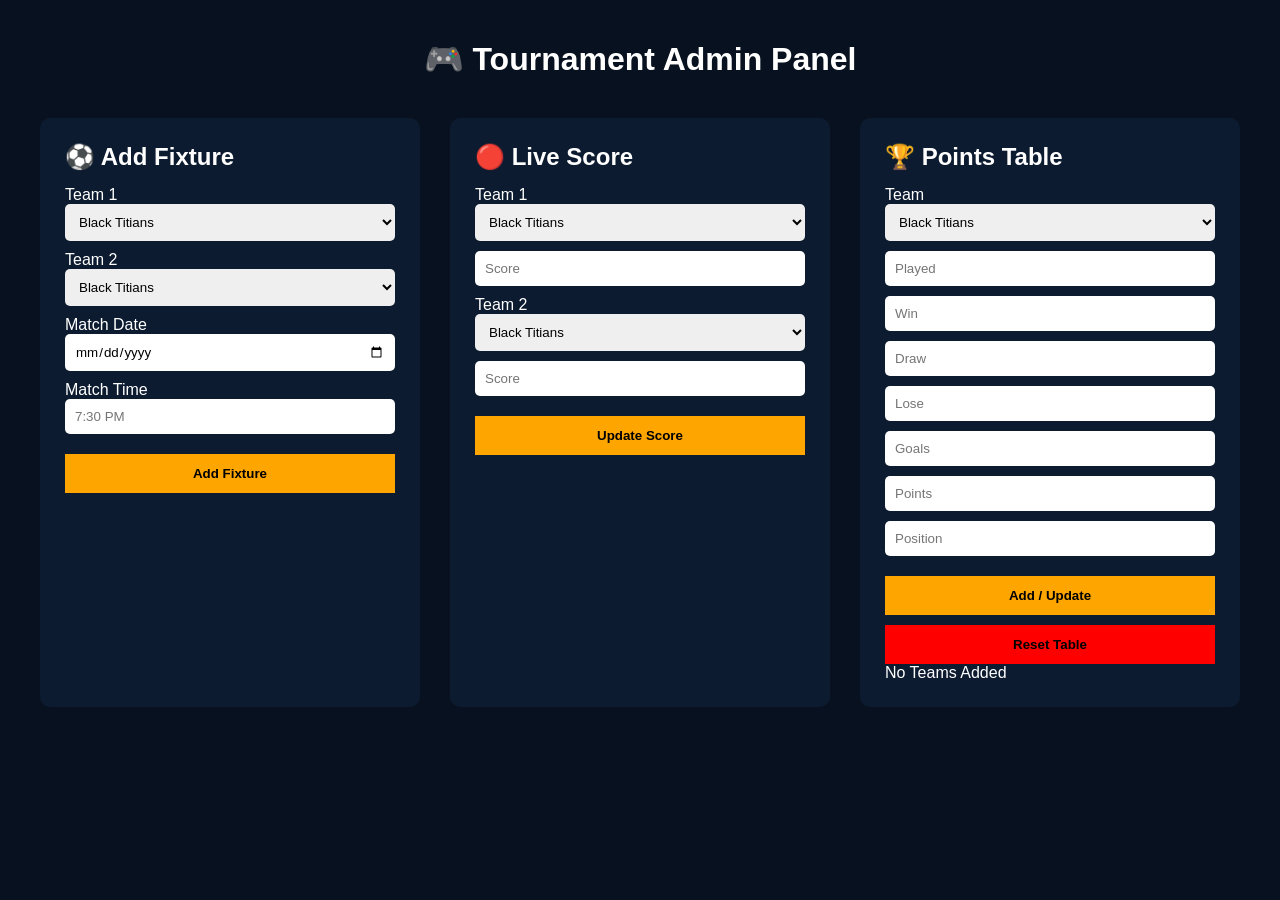
<file: admin.html>
<!DOCTYPE html>
<html>

<head>

<title>Admin Panel</title>

<link rel="stylesheet" href="css/admin.css">

</head>

<body>

<h1>🎮 Tournament Admin Panel</h1>

<div class="container">


<!-- FIXTURE SECTION -->

<div class="card">

<h2>⚽ Add Fixture</h2>

<label>Team 1</label>
<select id="fixtureTeam1"></select>

<label>Team 2</label>
<select id="fixtureTeam2"></select>

<label>Match Date</label>
<input type="date" id="matchDate">

<label>Match Time</label>
<input type="text" id="matchTime" placeholder="7:30 PM">

<button onclick="addFixture()">Add Fixture</button>

<div id="fixtureList"></div>

</div>


<!-- LIVE SCORE -->

<div class="card">

<h2>🔴 Live Score</h2>

<label>Team 1</label>
<select id="liveTeam1"></select>

<input type="number" id="score1" placeholder="Score">

<label>Team 2</label>
<select id="liveTeam2"></select>

<input type="number" id="score2" placeholder="Score">

<button onclick="updateLiveScore()">Update Score</button>

</div>


<!-- POINT TABLE -->

<div class="card">

<h2>🏆 Points Table</h2>

<label>Team</label>
<select id="ptableTeam"></select>

<input type="number" id="played" placeholder="Played">
<input type="number" id="win" placeholder="Win">
<input type="number" id="draw" placeholder="Draw">
<input type="number" id="lose" placeholder="Lose">
<input type="number" id="goal" placeholder="Goals">
<input type="number" id="points" placeholder="Points">
<input type="number" id="rank" placeholder="Position">

<button onclick="addRow()">Add / Update</button>

<button onclick="resetTable()" class="reset">Reset Table</button>

<div id="tableList"></div>

</div>

</div>


<script src="js/teams.js"></script>
<script src="js/admin.js"></script>

</body>
</html>
</file>
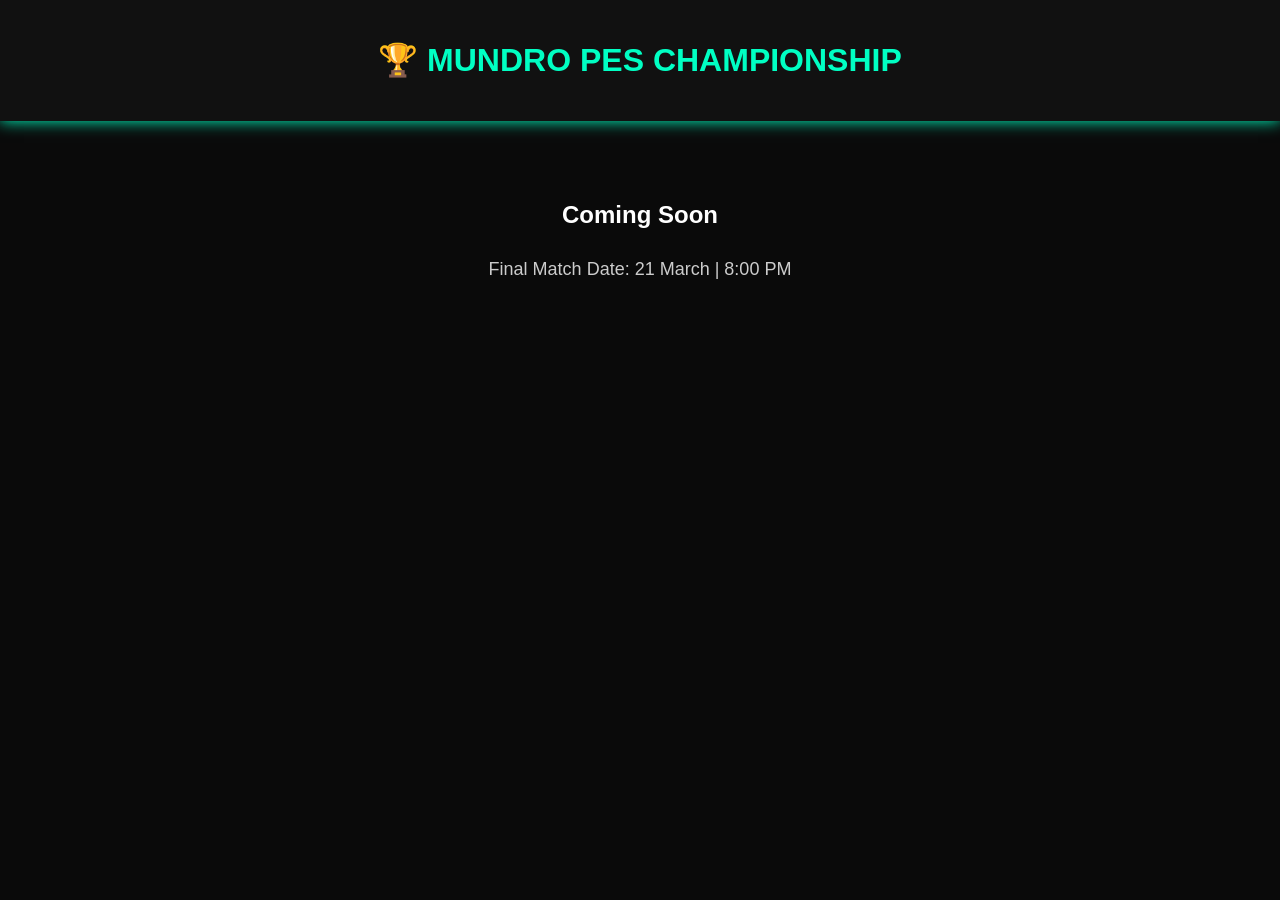
<file: final1.html>
<!DOCTYPE html>
<html>
<head>
<title>MUNDRO PES CHAMPIONSHIP - FINAL</title>
<link rel="stylesheet" href="css/final.css">
</head>

<body>

<header>
<h1>🏆 MUNDRO PES CHAMPIONSHIP</h1>
</header>

<section class="final-match">

<h2>Coming Soon</h2>


<p class="date">Final Match Date: 21 March | 8:00 PM</p>

</section>

</body>
</html>
</file>
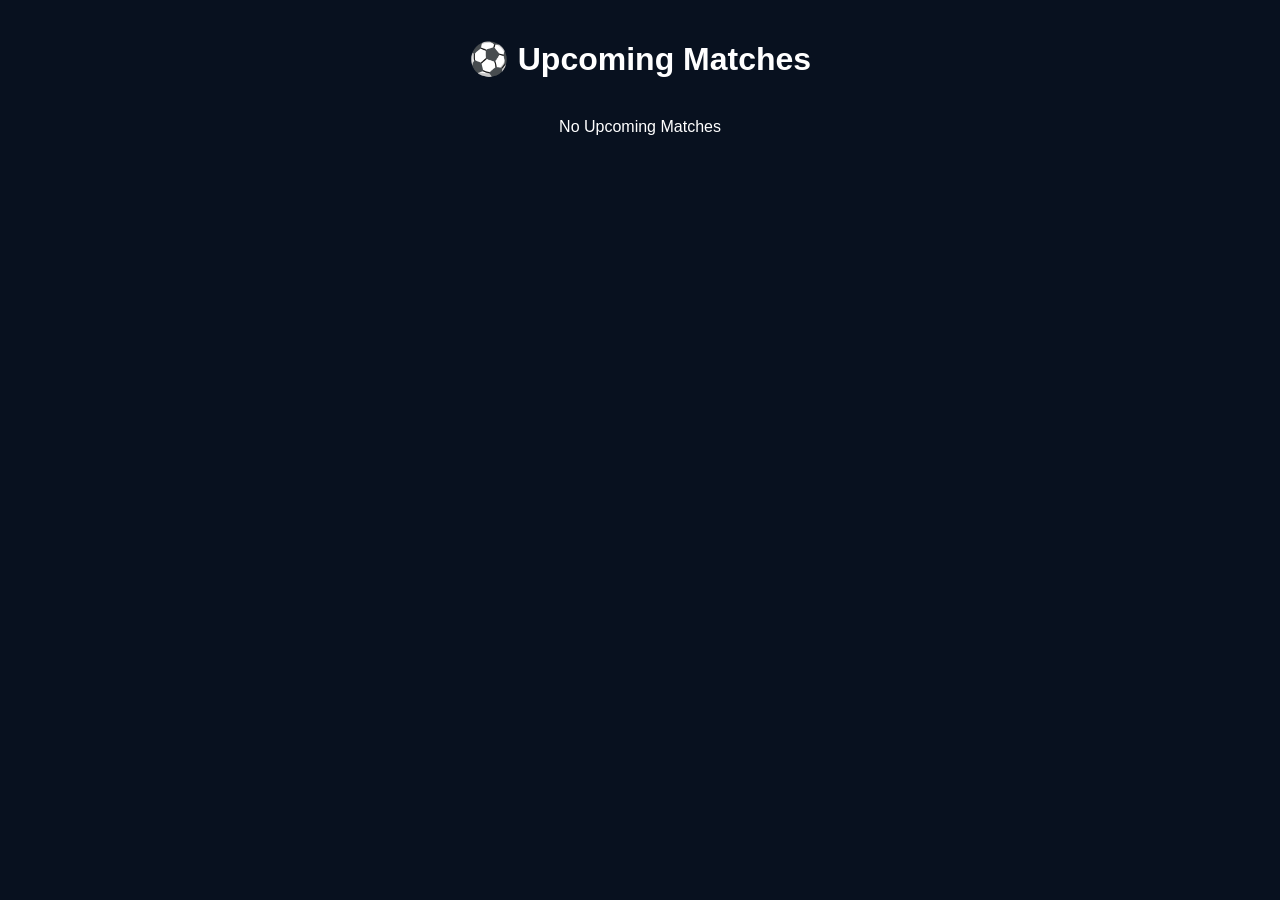
<file: fixtures.html>
<!DOCTYPE html>
<html>

<head>

<title>Match Fixtures</title>

<link rel="stylesheet" href="css/fixture.css">

</head>

<body>

<h1>⚽ Upcoming Matches</h1>

<div id="fixtureList" class="fixture-container"></div>

<script src="js/teams.js"></script>
<script src="js/fixture.js"></script>

</body>

</html>
</file>
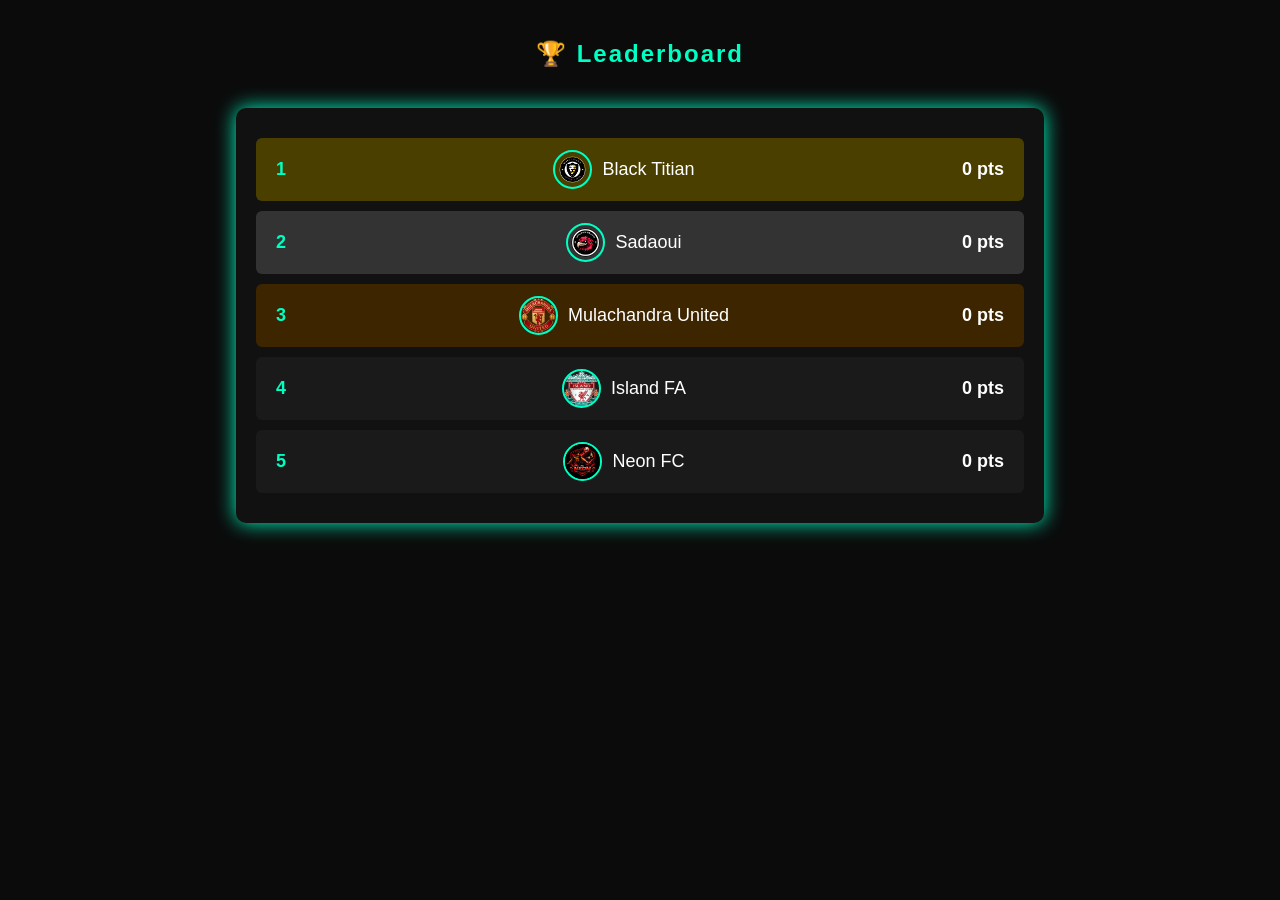
<file: leaderboard.html>
<!DOCTYPE html>
<html>
<head>
<title>Leaderboard</title>
<link rel="stylesheet" href="css/leaderboard.css">
</head>

<body>

<h2>🏆 Leaderboard</h2>

<div class="leaderboard">

<ol>

<li>
<span class="rank">1</span>
<span class="team">
<img src="image/Team1.png">
Black Titian
</span>
<span class="points">0 pts</span>
</li>

<li>
<span class="rank">2</span>
<span class="team">
<img src="image/Team2.png">
Sadaoui
</span>
<span class="points">0 pts</span>
</li>

<li>
<span class="rank">3</span>
<span class="team">
<img src="image/Team3.png">
Mulachandra United
</span>
<span class="points">0 pts</span>
</li>

<li>
<span class="rank">4</span>
<span class="team">
<img src="image/Team4.png">
Island FA
</span>
<span class="points">0 pts</span>
</li>

<li>
<span class="rank">5</span>
<span class="team">
<img src="image/Team5.jpg">
Neon FC
</span>
<span class="points">0 pts</span>
</li>

</ol>

</div>

</body>
</html>
</file>
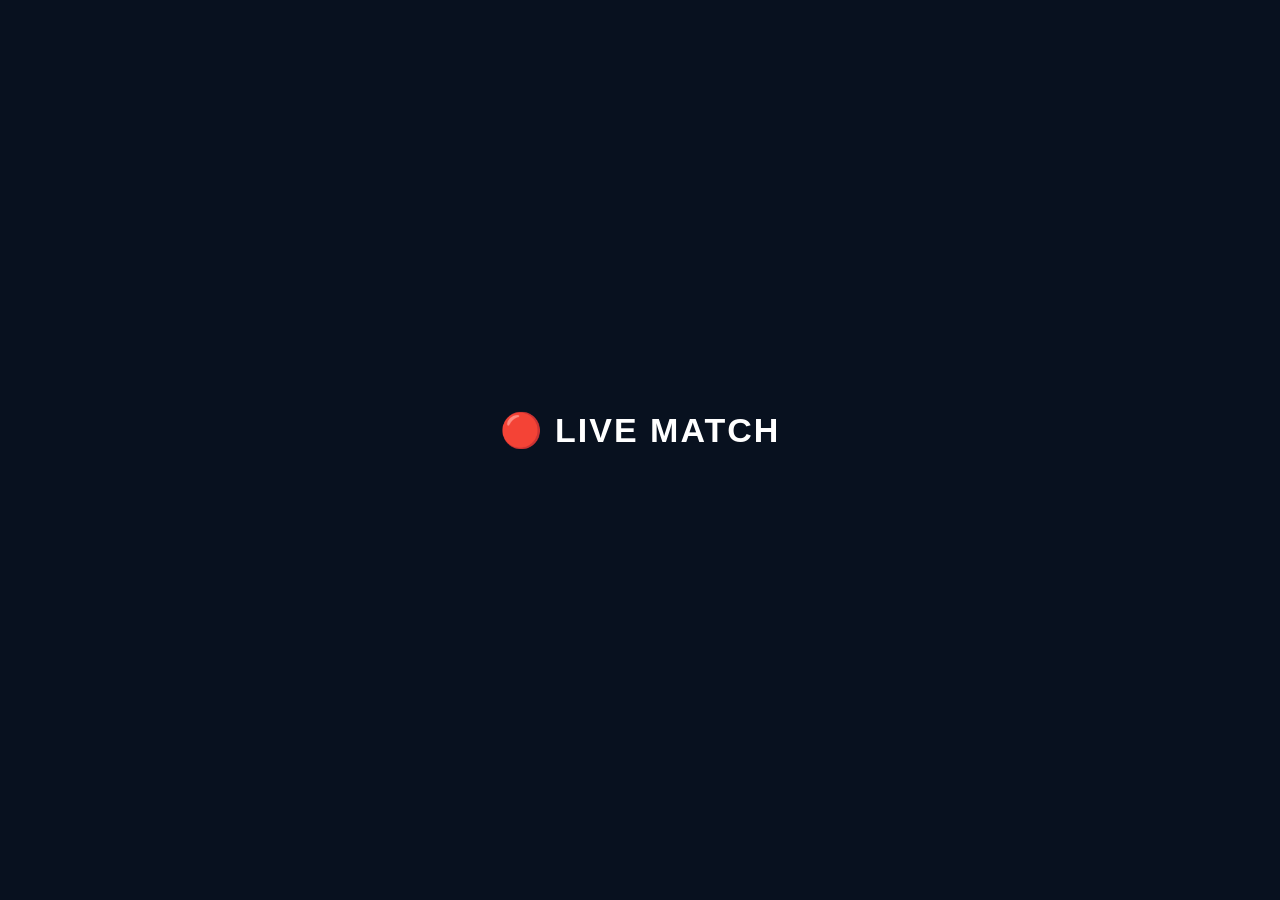
<file: live.html>
<!DOCTYPE html>
<html>

<head>

<title>Live Match</title>
<link rel="stylesheet" href="css/scoreboard.css">

</head>

<body>

<h1>🔴 LIVE MATCH</h1>

<div id="liveMatch"></div>

<script src="js/live.js"></script>

</body>

</html>
</file>
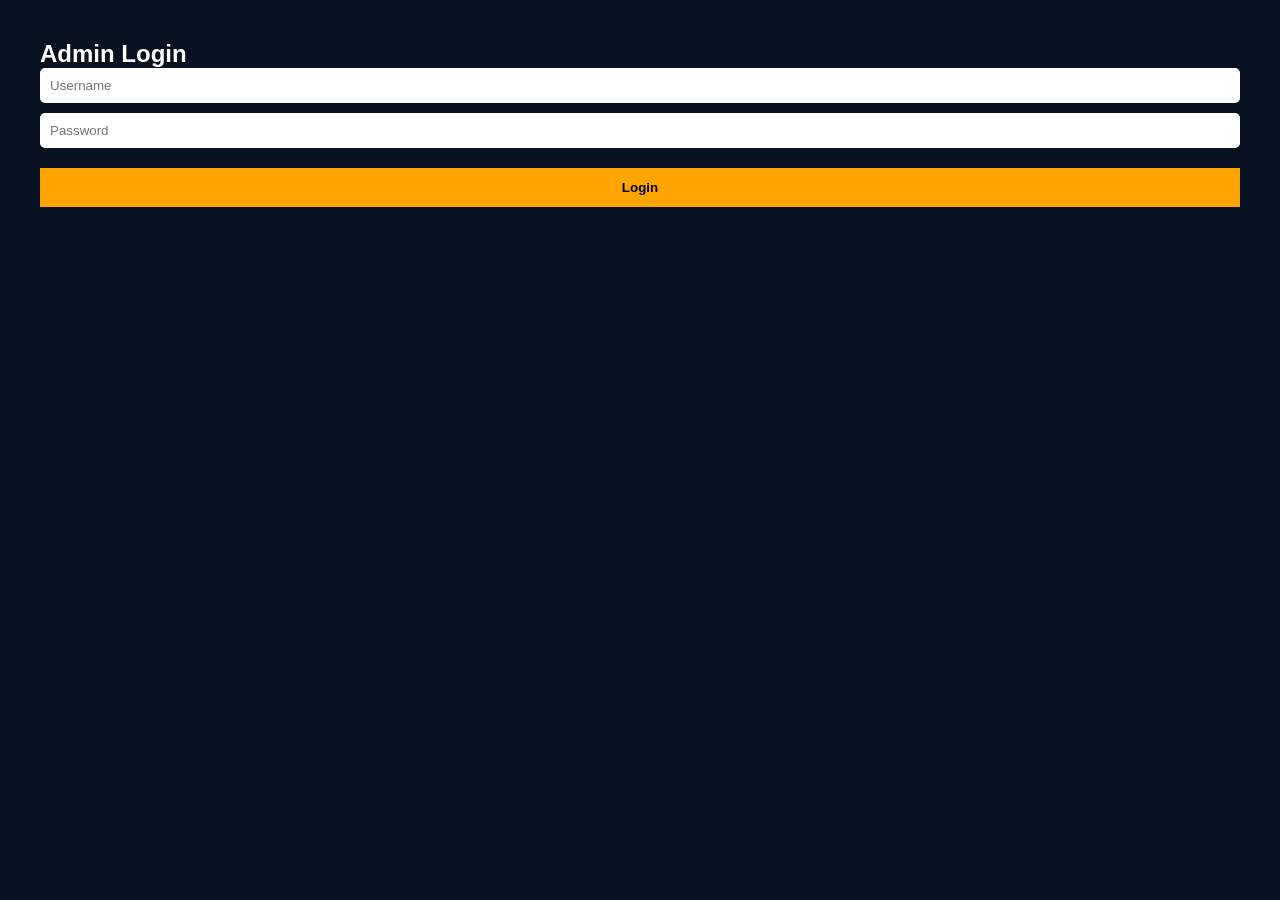
<file: login.html>
<!DOCTYPE html>
<html>
<head>
<title>Admin Login</title>
<link rel="stylesheet" href="css/admin.css">
</head>

<body>

<div class="admin-container">

<h2>Admin Login</h2>

<input id="user" placeholder="Username">
<input id="pass" type="password" placeholder="Password">

<button onclick="login()">Login</button>

</div>

<script>

function login(){

let user = document.getElementById("user").value
let pass = document.getElementById("pass").value

if(user === "admin" && pass === "pes123"){
window.location = "admin.html"
}else{
alert("Invalid Login")
}

}

</script>

</body>
</html>
</file>
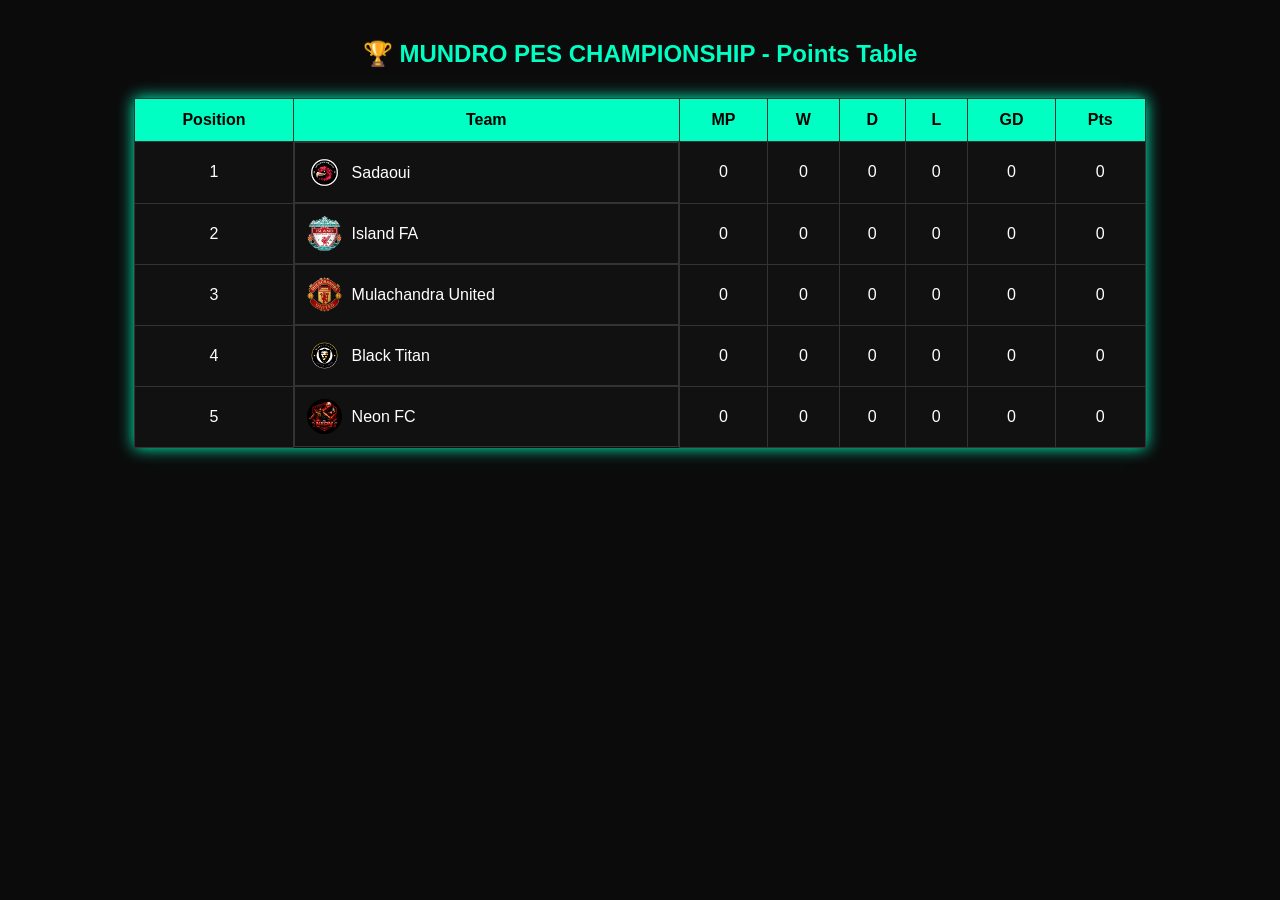
<file: points.html>
<!DOCTYPE html>
<html>
<head>
<title>Points Table</title>
<link rel="stylesheet" href="css/points.css">
</head>

<body>

<h2>🏆 MUNDRO PES CHAMPIONSHIP - Points Table</h2>

<table>

<tr>
<th>Position</th>
<th>Team</th>
<th>MP</th>
<th>W</th>
<th>D</th>
<th>L</th>
<th>GD</th>
<th>Pts</th>
</tr>

<tr>
<td>1</td>

<td class="team">
<img src="image/Team2.png">
Sadaoui
</td>

<td>0</td>
<td>0</td>
<td>0</td>
<td>0</td>
<td>0</td>
<td>0</td>
</tr>

<tr>
<td>2</td>

<td class="team">
<img src="image/Team4.png">
Island FA
</td>

<td>0</td>
<td>0</td>
<td>0</td>
<td>0</td>
<td>0</td>
<td>0</td>
</tr>

<tr>
<td>3</td>

<td class="team">
<img src="image/Team3.png">
Mulachandra United
</td>

<td>0</td>
<td>0</td>
<td>0</td>
<td>0</td>
<td>0</td>
<td>0</td>
</tr>

<tr>
<td>4</td>

<td class="team">
<img src="image/Team1.png">
Black Titan
</td>

<td>0</td>
<td>0</td>
<td>0</td>
<td>0</td>
<td>0</td>
<td>0</td>
</tr>

<tr>
<td>5</td>

<td class="team">
<img src="image/Team5.jpg">
Neon FC
</td>

<td>0</td>
<td>0</td>
<td>0</td>
<td>0</td>
<td>0</td>
<td>0</td>
</tr>

</table>

</body>
</html>
</file>
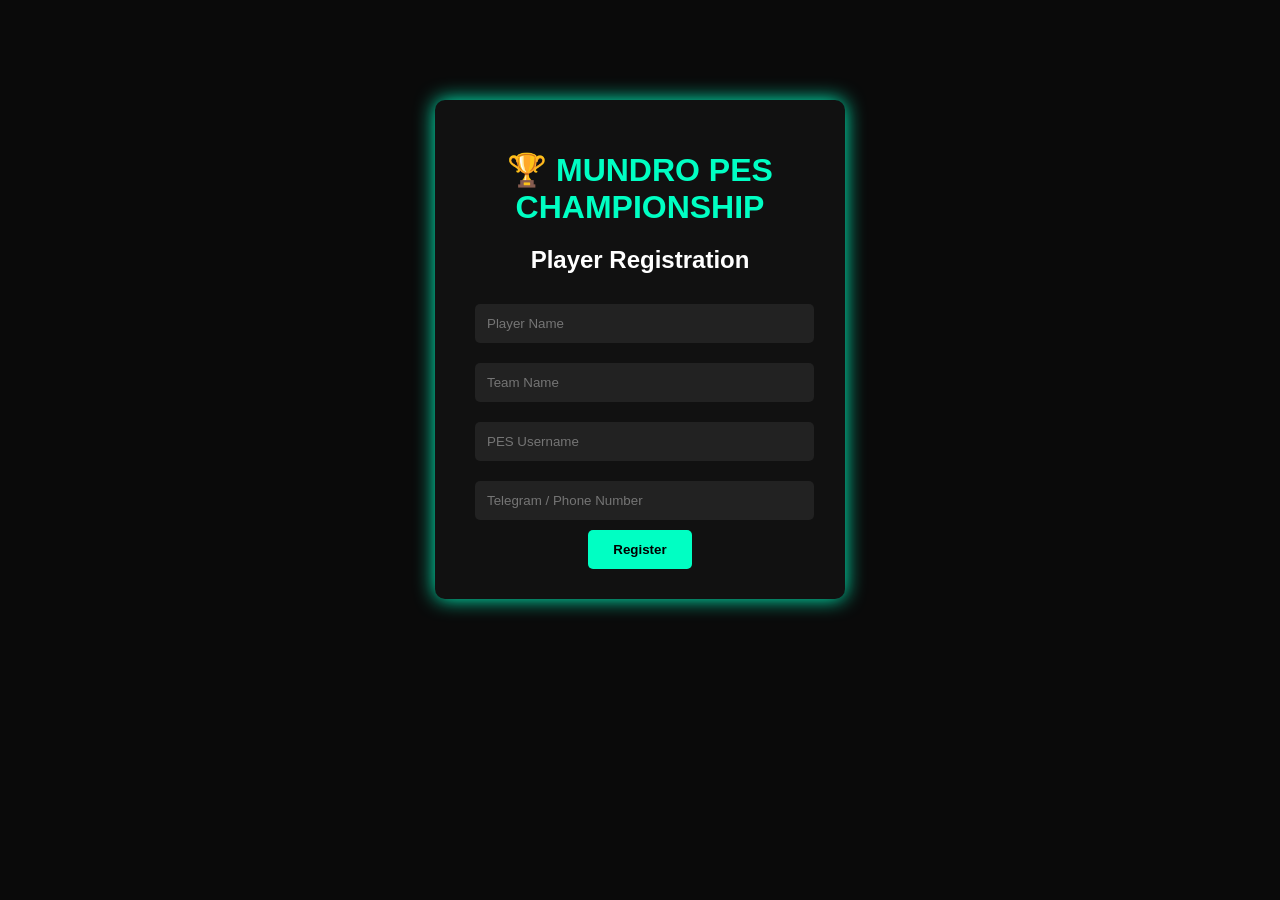
<file: register.html>
<!DOCTYPE html>
<html>
<head>
<title>MUNDRO PES CHAMPIONSHIP - Register</title>

<link rel="stylesheet" href="css/register.css">

</head>

<body>

<div class="container">

<h1>🏆 MUNDRO PES CHAMPIONSHIP</h1>

<h2>Player Registration</h2>

<form id="registerForm">

<input type="text" id="name" placeholder="Player Name" required>

<input type="text" id="team" placeholder="Team Name" required>

<input type="text" id="username" placeholder="PES Username" required>

<input type="text" id="phone" placeholder="Telegram / Phone Number" required>

<button type="submit">Register</button>

</form>

</div>

<script src="js/register.js"></script>

</body>
</html>
</file>
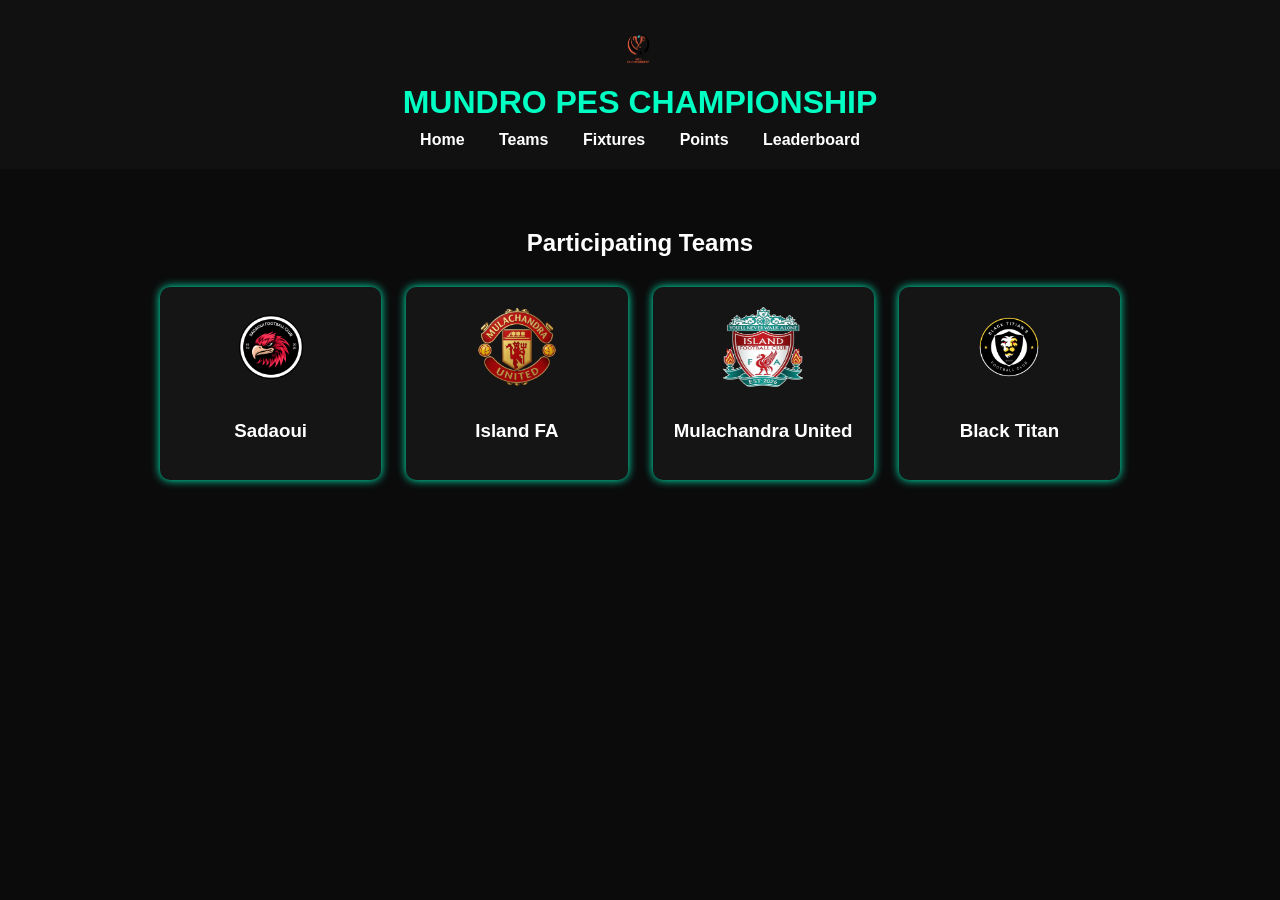
<file: team.html>
<!DOCTYPE html>
<html>
<head>
<title>MUNDRO PES CHAMPIONSHIP - Teams</title>
<link rel="stylesheet" href="css/team.css">
</head>

<body>

<header>

<div class="header-container">

<img src="image/logo.png" class="logo">

<h1>MUNDRO PES CHAMPIONSHIP</h1>

</div>

<nav>
<a href="index.html">Home</a>
<a href="team.html">Teams</a>
<a href="fixtures.html">Fixtures</a>
<a href="points.html">Points</a>
<a href="table.html">Leaderboard</a>
</nav>

</header>


<section class="teams">

<h2>Participating Teams</h2>

<div class="team-grid">

<div class="team-card">
<img src="image/Team2.png">
<h3>Sadaoui</h3>
</div>

<div class="team-card">
<img src="image/Team3.png">
<h3>Island FA</h3>
</div>

<div class="team-card">
<img src="image/Team4.png">
<h3>Mulachandra United</h3>
</div>

<div class="team-card">
<img src="image/Team1.png">
<h3>Black Titan</h3>
</div>

</div>

</section>

</body>
</html>
</file>
<file: css/admin.css>
*{
margin:0;
padding:0;
box-sizing:border-box;
font-family:Arial;
}

body{

background:#08111f;
color:white;
padding:40px;

}

h1{

text-align:center;
margin-bottom:40px;

}

/* CONTAINER */

.container{

display:grid;
grid-template-columns:repeat(auto-fit,minmax(300px,1fr));
gap:30px;

}

/* CARD */

.card{

background:#0c1b2f;
padding:25px;
border-radius:10px;

}

.card h2{

margin-bottom:15px;

}

/* INPUTS */

input,select{

width:100%;
padding:10px;
margin-bottom:10px;
border:none;
border-radius:5px;

}

/* BUTTONS */

button{

width:100%;
padding:12px;
background:orange;
border:none;
cursor:pointer;
font-weight:bold;
margin-top:10px;

}

button:hover{

background:#ff9a00;

}

.reset{

background:red;

}

/* TABLE */

.points-table{

width:100%;
border-collapse:collapse;
margin-top:20px;

}

.points-table th{

background:#14263f;
padding:10px;

}

.points-table td{

padding:10px;
text-align:center;
border-bottom:1px solid #1d3557;

}

.admin-fixture{

background:#14263f;
padding:10px;
margin-top:10px;
border-radius:5px;

}

.admin-fixture img{

width:25px;
vertical-align:middle;

}

.admin-fixture button{

background:red;
padding:5px 10px;
margin-left:10px;

}
</file>
<file: css/final.css>
body{
margin:0;
font-family:Arial;
background:#0a0a0a;
color:white;
text-align:center;
}

header{
background:#111;
padding:20px;
box-shadow:0 0 15px #00ffc3;
}

h1{
color:#00ffc3;
}

.final-match{
margin-top:80px;
}

.match{
display:flex;
justify-content:center;
align-items:center;
gap:60px;
margin-top:40px;
}

.team img{
width:120px;
height:120px;
}

.team h3{
margin-top:10px;
}

.vs{
font-size:40px;
font-weight:bold;
color:#00ffc3;
}

.date{
margin-top:30px;
font-size:18px;
color:#ccc;
}
</file>
<file: css/fixture.css>
*{
margin:0;
padding:0;
box-sizing:border-box;
font-family:Arial;
}

body{

background:#08111f;
color:white;
padding:40px;
text-align:center;

}

h1{

margin-bottom:40px;

}

/* FIXTURE CONTAINER */

.fixture-container{

display:flex;
flex-direction:column;
align-items:center;
gap:25px;

}

/* MATCH CARD */

.fixture-card{

display:flex;
align-items:center;
justify-content:space-between;

background:#0c1b2f;

padding:25px;
width:550px;

border-radius:10px;

box-shadow:0 0 10px rgba(0,0,0,0.5);

}

/* TEAM */

.team{

display:flex;
flex-direction:column;
align-items:center;

}

.team img{

width:60px;
height:60px;
object-fit:contain;
margin-bottom:5px;

}

/* VS SECTION */

.vs{

text-align:center;
font-size:18px;
color:orange;

}

.vs span{

display:block;
font-size:14px;
color:white;
margin-top:5px;

}

/* MOBILE */

@media(max-width:600px){

.fixture-card{

width:95%;

}

}
</file>
<file: css/leaderboard.css>
body{
margin:0;
font-family:Arial, sans-serif;
background:#0b0b0b;
color:white;
text-align:center;
}

/* Title */

h2{
margin-top:40px;
color:#00ffc3;
letter-spacing:2px;
}

/* Leaderboard container */

.leaderboard{
width:60%;
margin:40px auto;
background:#111;
border-radius:10px;
padding:20px;
box-shadow:0 0 20px #00ffc3;
}

/* List */

.leaderboard ol{
list-style:none;
padding:0;
margin:0;
}

/* Each player */

.leaderboard li{
display:flex;
align-items:center;
justify-content:space-between;
background:#1a1a1a;
padding:12px 20px;
margin:10px 0;
border-radius:6px;
font-size:18px;
transition:0.3s;
}

/* Hover effect */

.leaderboard li:hover{
transform:scale(1.03);
background:#222;
}

/* Rank number */

.rank{
font-weight:bold;
color:#00ffc3;
}

/* Team name */

.team{
display:flex;
align-items:center;
gap:10px;
}

/* Team logo */

.team img{
width:35px;
height:35px;
border-radius:50%;
border:2px solid #00ffc3;
}

/* Points */

.points{
font-weight:bold;
}

/* Top 3 highlight */

.leaderboard li:nth-child(1){
background:#4b3f00;
}

.leaderboard li:nth-child(2){
background:#333;
}

.leaderboard li:nth-child(3){
background:#3d2500;
}

/* Mobile */

@media(max-width:768px){

.leaderboard{
width:90%;
}

.leaderboard li{
font-size:14px;
}

.team img{
width:25px;
height:25px;
}

}
</file>
<file: css/scoreboard.css>
*{
margin:0;
padding:0;
box-sizing:border-box;
font-family:Arial, Helvetica, sans-serif;
}

/* BODY */

body{
background:#08111f;
color:white;
display:flex;
flex-direction:column;
align-items:center;
justify-content:center;
height:100vh;
}

/* TITLE */

h1{
margin-bottom:40px;
font-size:34px;
letter-spacing:2px;
}

/* LIVE MATCH CARD */

.live-card{
display:flex;
align-items:center;
justify-content:space-between;
background:#0c1b2f;
padding:30px 50px;
border-radius:12px;
width:650px;
box-shadow:0 0 20px rgba(0,0,0,0.6);
}

/* TEAM SECTION */

.team{
display:flex;
flex-direction:column;
align-items:center;
text-align:center;
width:150px;
}

.team img{
width:70px;
height:70px;
object-fit:contain;
margin-bottom:10px;
}

.team h3{
font-size:18px;
}

/* SCORE */

.score{
font-size:50px;
font-weight:bold;
color:orange;
}

/* LIVE INDICATOR */

.live{
color:red;
font-size:14px;
margin-top:10px;
animation:blink 1s infinite;
}

@keyframes blink{

0%{opacity:1;}
50%{opacity:0;}
100%{opacity:1;}

}

/* MOBILE */

@media(max-width:700px){

.live-card{
flex-direction:column;
gap:20px;
width:90%;
padding:25px;
}

.score{
font-size:40px;
}

}
</file>
<file: css/points.css>
body{
background:#0b0b0b;
color:white;
font-family:Arial;
text-align:center;
}

h2{
color:#00ffc3;
margin-top:40px;
}

table{
width:80%;
margin:30px auto;
border-collapse:collapse;
background:#111;
box-shadow:0 0 15px #00ffc3;
}

th,td{
padding:12px;
border:1px solid #333;
}

th{
background:#00ffc3;
color:black;
}

.team{
display:flex;
align-items:center;
gap:10px;
}

.team img{
width:35px;
height:35px;
border-radius:50%;
}

tr:hover{
background:#1a1a1a;
}
</file>
<file: css/register.css>
body{
margin:0;
font-family:Arial, sans-serif;
background:#0a0a0a;
color:white;
text-align:center;
}

/* Container */

.container{
width:350px;
margin:100px auto;
background:#111;
padding:30px;
border-radius:10px;
box-shadow:0 0 20px #00ffc3;
}

/* Title */

h1{
color:#00ffc3;
margin-bottom:10px;
}

/* Inputs */

input{
width:90%;
padding:12px;
margin:10px;
border:none;
border-radius:5px;
background:#222;
color:white;
}

/* Button */

button{
background:#00ffc3;
border:none;
padding:12px 25px;
color:black;
font-weight:bold;
border-radius:5px;
cursor:pointer;
}

button:hover{
background:#00e6b0;
}

/* Mobile */

@media(max-width:600px){

.container{
width:90%;
margin-top:60px;
}

}
</file>
<file: css/team.css>
body{
margin:0;
font-family:Arial;
background:#0b0b0b;
color:white;
text-align:center;
}

header{
background:#111;
padding:20px;
}

header h1{
color:#00ffc3;
margin:0;
}

nav{
margin-top:10px;
}

nav a{
color:white;
margin:0 15px;
text-decoration:none;
font-weight:bold;
}

nav a:hover{
color:#00ffc3;
}

.teams{
padding:40px;
}

.teams h2{
margin-bottom:30px;
}

.team-grid{
display:grid;
grid-template-columns:repeat(auto-fit,minmax(200px,1fr));
gap:25px;
width:80%;
margin:auto;
}

.team-card{
background:#151515;
padding:20px;
border-radius:10px;
box-shadow:0 0 10px #00ffc3;
transition:0.3s;
}

.team-card:hover{
transform:scale(1.05);
}

.team-card img{
width:80px;
height:80px;
margin-bottom:10px;
}


body{
margin:0;
font-family:Arial;
background:#0b0b0b;
color:white;
text-align:center;
}

header{
background:#111;
padding:20px;
}

.logo{
width:60px;
height:60px;
}
</file>
